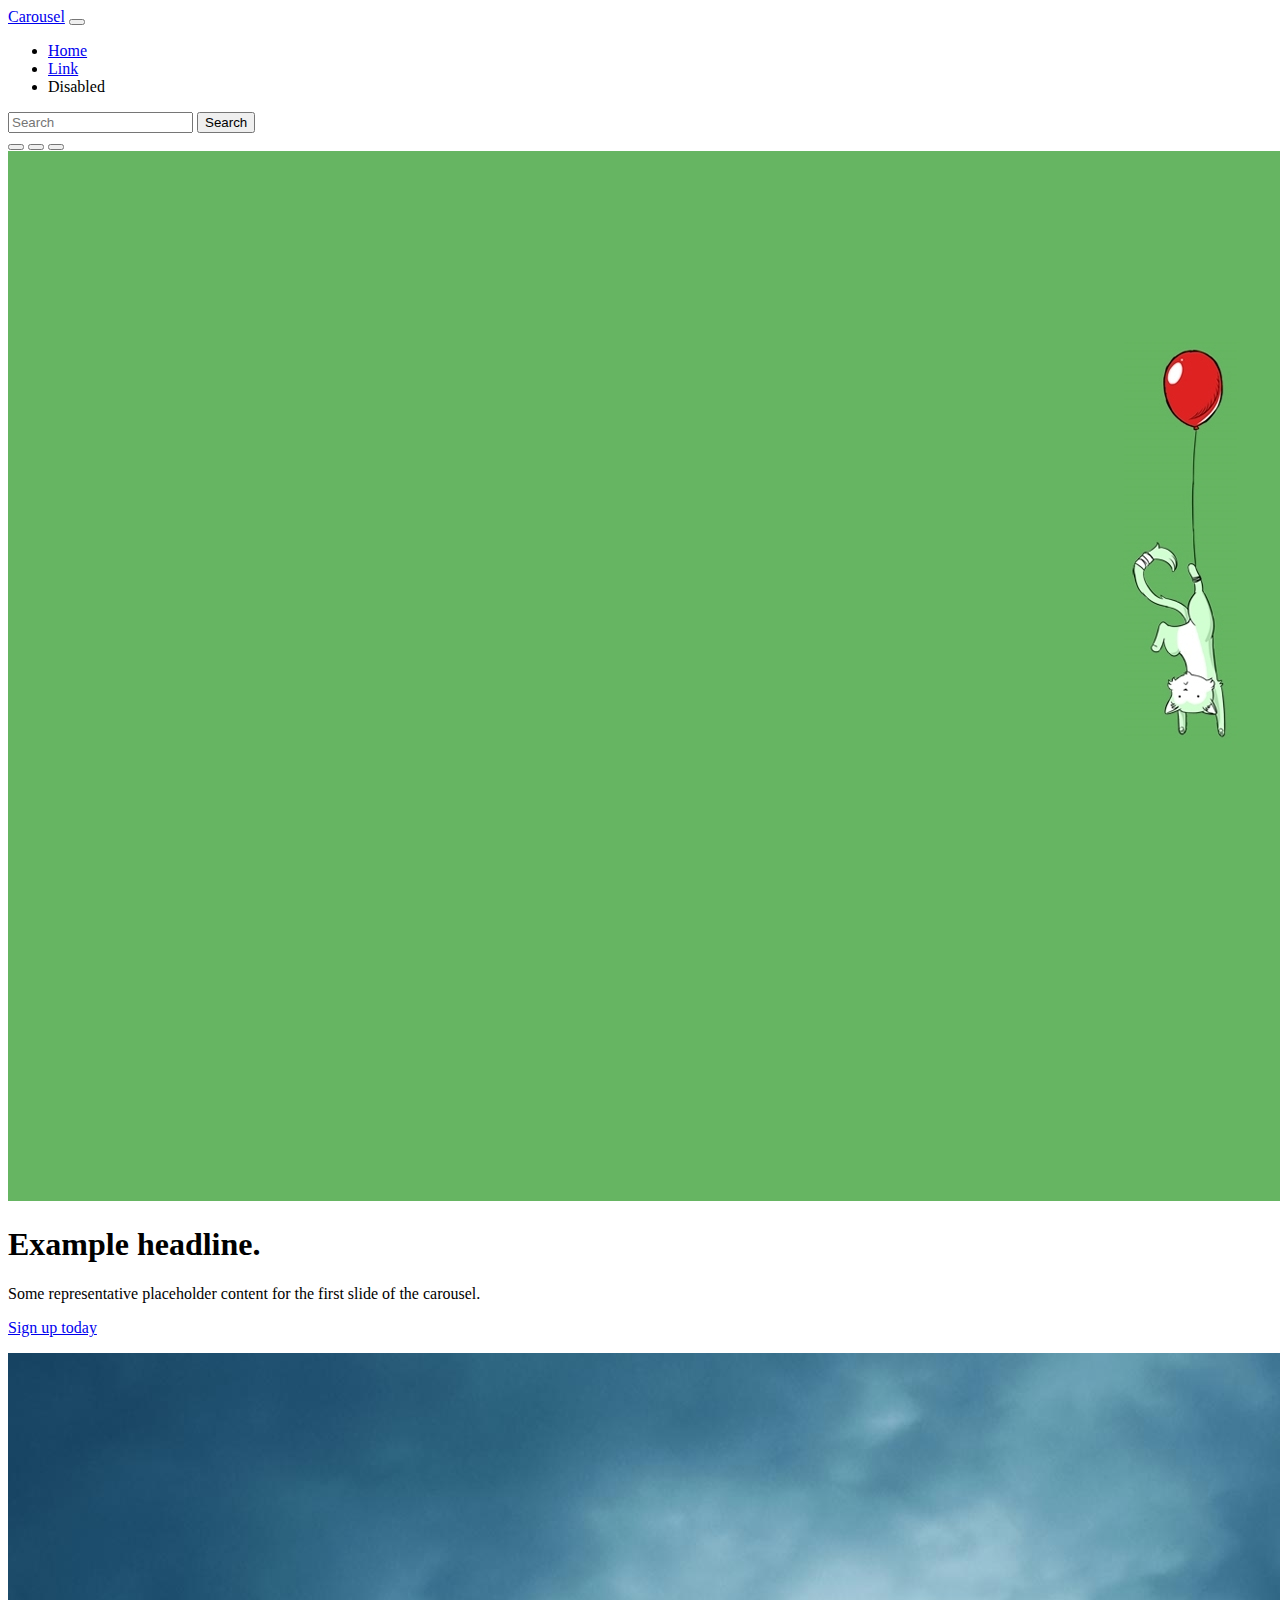
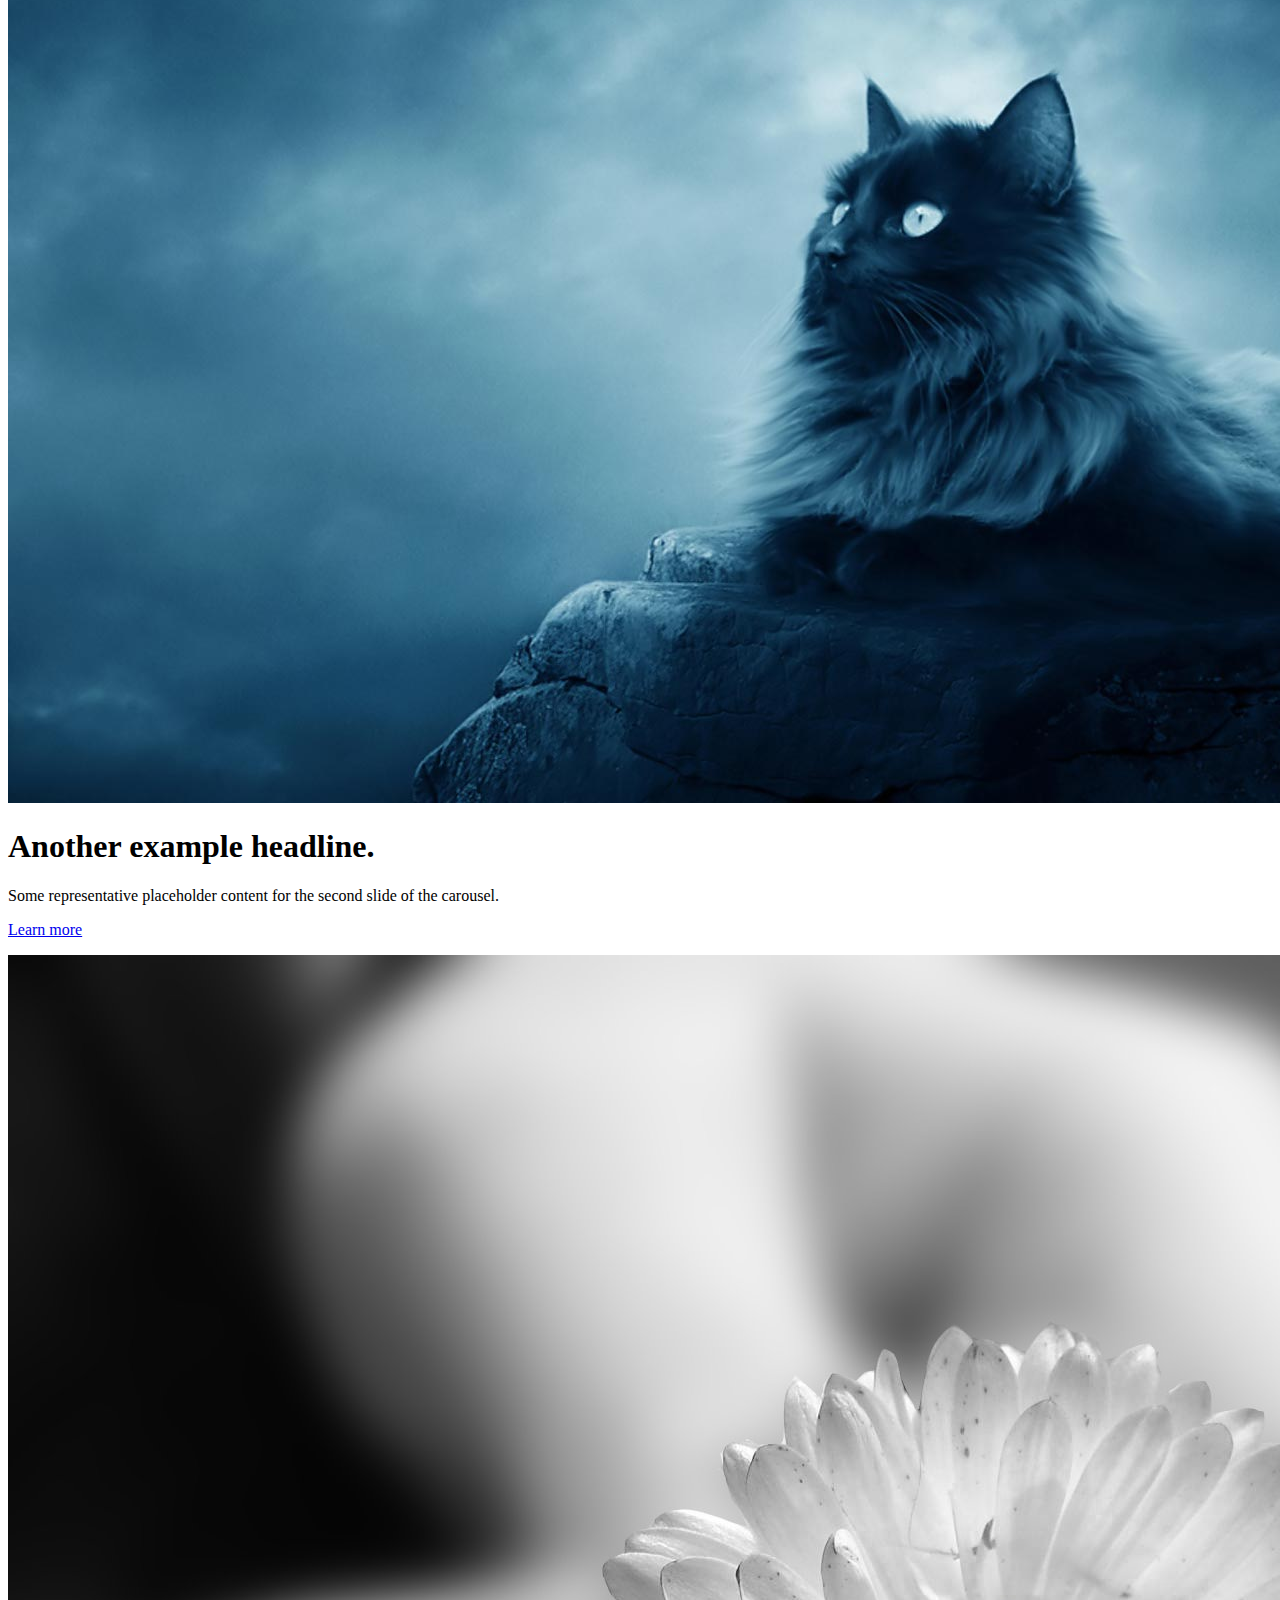
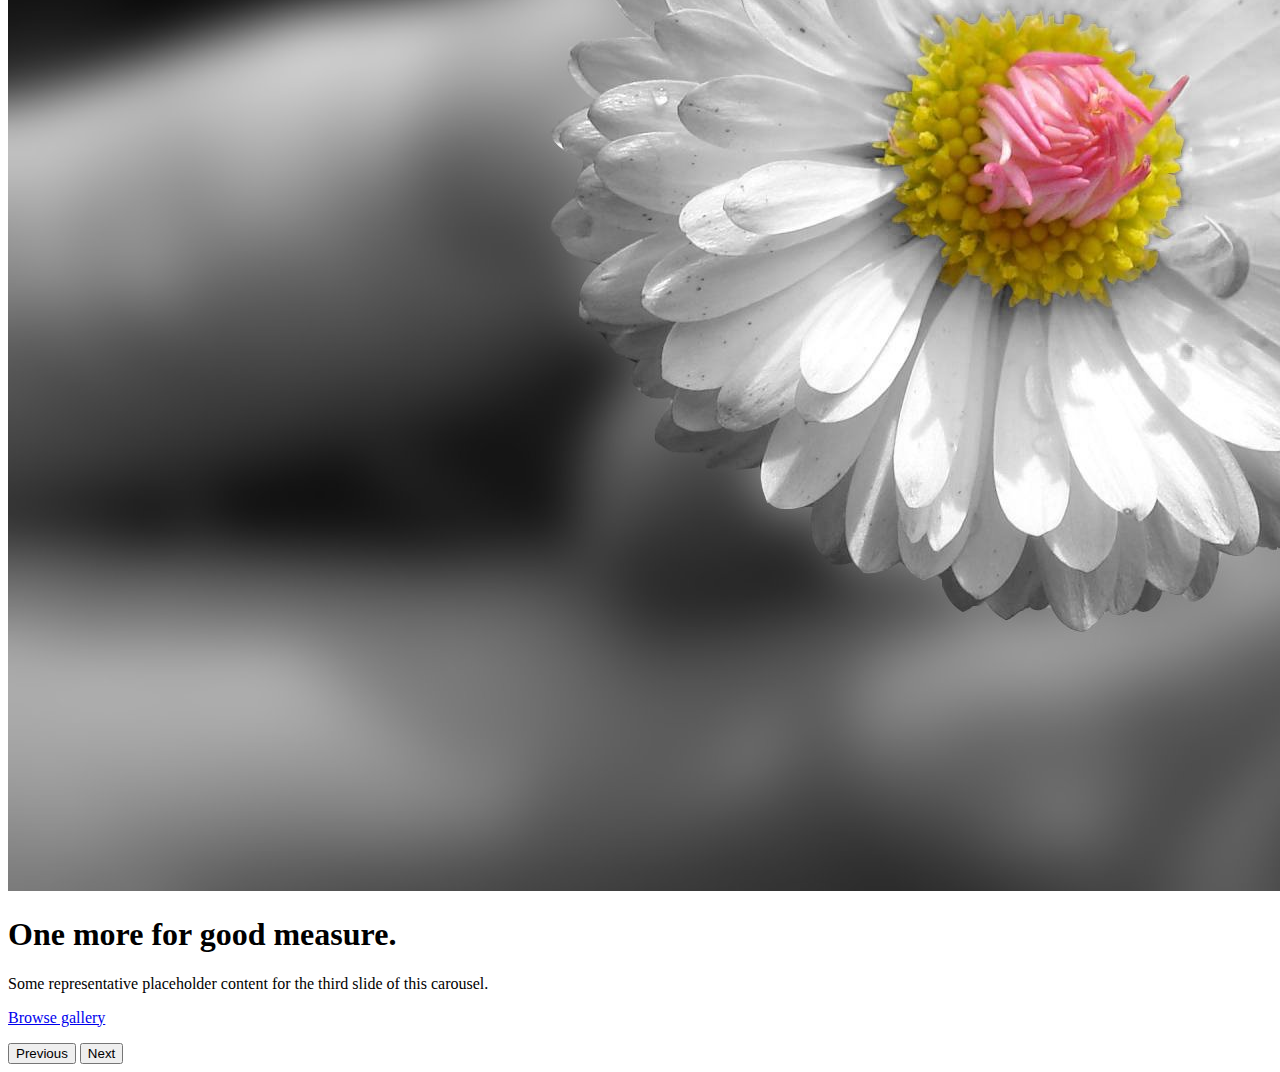
<file: lab17.1/index.html>
<!DOCTYPE html>
<html lang="en">
  <head>
    <meta charset="UTF-8" />
    <meta http-equiv="X-UA-Compatible" content="IE=edge" />
    <meta name="viewport" content="width=device-width, initial-scale=1.0" />
    <title>Carousel</title>
    <link
      href="https://cdn.jsdelivr.net/npm/bootstrap@5.2.0/dist/css/bootstrap.min.css"
      rel="stylesheet"
      integrity="sha384-gH2yIJqKdNHPEq0n4Mqa/HGKIhSkIHeL5AyhkYV8i59U5AR6csBvApHHNl/vI1Bx"
      crossorigin="anonymous"
    />
    <link rel="stylesheet" href="style.css" />
  </head>
  <body>
    <header>
      <nav class="navbar navbar-expand-lg navbar-dark bg-dark">
        <div class="container-fluid">
          <a class="navbar-brand" href="#">Carousel</a>
          <button
            class="navbar-toggler"
            type="button"
            data-bs-toggle="collapse"
            data-bs-target="#navbarSupportedContent"
            aria-controls="navbarSupportedContent"
            aria-expanded="false"
            aria-label="Toggle navigation"
          >
            <span class="navbar-toggler-icon"></span>
          </button>
          <div class="collapse navbar-collapse" id="navbarSupportedContent">
            <ul class="navbar-nav me-auto mb-2 mb-lg-0">
              <li class="nav-item">
                <a class="nav-link active" aria-current="page" href="#">Home</a>
              </li>
              <li class="nav-item">
                <a class="nav-link" href="#">Link</a>
              </li>
              <li class="nav-item">
                <a class="nav-link disabled">Disabled</a>
              </li>
            </ul>
            <form class="d-flex" role="search">
              <input
                class="form-control me-2"
                type="search"
                placeholder="Search"
                aria-label="Search"
              />
              <button class="btn btn-outline-success" type="submit">
                Search
              </button>
            </form>
          </div>
        </div>
      </nav>
    </header>

    <!-- start of carousel -->
    <div id="myCarousel" class="carousel slide" data-bs-ride="carousel">
      <div class="carousel-indicators">
        <button
          type="button"
          data-bs-target="#myCarousel"
          data-bs-slide-to="0"
          class="active"
          aria-current="true"
          aria-label="Slide 1"
        ></button>
        <button
          type="button"
          data-bs-target="#myCarousel"
          data-bs-slide-to="1"
          aria-label="Slide 2"
        ></button>
        <button
          type="button"
          data-bs-target="#myCarousel"
          data-bs-slide-to="2"
          aria-label="Slide 3"
        ></button>
      </div>
      <div class="carousel-inner">
        <div class="carousel-item active">
          <!-- <svg
            class="bd-placeholder-img"
            width="100%"
            height="100%"
            xmlns="http://www.w3.org/2000/svg"
            aria-hidden="true"
            preserveAspectRatio="xMidYMid slice"
            focusable="false"
          >
            <rect width="100%" height="100%" fill="#777" />
          </svg> -->
          <img src="./hinh-nen-dep-65.jpg" alt="" />
          <div class="container">
            <div class="carousel-caption text-start">
              <h1>Example headline.</h1>
              <p>
                Some representative placeholder content for the first slide of
                the carousel.
              </p>
              <p>
                <a class="btn btn-lg btn-primary" href="#">Sign up today</a>
              </p>
            </div>
          </div>
        </div>
        <div class="carousel-item bg-img2">
          <!-- <svg
            class="bd-placeholder-img"
            width="100%"
            height="100%"
            xmlns="http://www.w3.org/2000/svg"
            aria-hidden="true"
            preserveAspectRatio="xMidYMid slice"
            focusable="false"
          >
            <rect width="100%" height="100%" fill="#777" />
          </svg> -->
          <img src="./hinh-nen-dep-66.jpg" alt="" />
          <div class="container">
            <div class="carousel-caption">
              <h1>Another example headline.</h1>
              <p>
                Some representative placeholder content for the second slide of
                the carousel.
              </p>
              <p><a class="btn btn-lg btn-primary" href="#">Learn more</a></p>
            </div>
          </div>
        </div>
        <div class="carousel-item bg-img3">
          <!-- <svg
            class="bd-placeholder-img"
            width="100%"
            height="100%"
            xmlns="http://www.w3.org/2000/svg"
            aria-hidden="true"
            preserveAspectRatio="xMidYMid slice"
            focusable="false"
          >
            <rect width="100%" height="100%" fill="#777" />
          </svg> -->
          <img src="./hinh-nen-dep-69.jpg" alt="" />
          <div class="container">
            <div class="carousel-caption text-end">
              <h1>One more for good measure.</h1>
              <p>
                Some representative placeholder content for the third slide of
                this carousel.
              </p>
              <p>
                <a class="btn btn-lg btn-primary" href="#">Browse gallery</a>
              </p>
            </div>
          </div>
        </div>
      </div>
      <button
        class="carousel-control-prev"
        type="button"
        data-bs-target="#myCarousel"
        data-bs-slide="prev"
      >
        <span class="carousel-control-prev-icon" aria-hidden="true"></span>
        <span class="visually-hidden">Previous</span>
      </button>
      <button
        class="carousel-control-next"
        type="button"
        data-bs-target="#myCarousel"
        data-bs-slide="next"
      >
        <span class="carousel-control-next-icon" aria-hidden="true"></span>
        <span class="visually-hidden">Next</span>
      </button>
    </div>
    <!-- end of carousel -->

    <script
      src="https://cdn.jsdelivr.net/npm/bootstrap@5.2.0/dist/js/bootstrap.bundle.min.js"
      integrity="sha384-A3rJD856KowSb7dwlZdYEkO39Gagi7vIsF0jrRAoQmDKKtQBHUuLZ9AsSv4jD4Xa"
      crossorigin="anonymous"
    ></script>
  </body>
</html>
</file>
<file: lab17.1/style.css>
/* .bg-img1 {
  background-color: #000;
  background-size: cover;
  background-image: url(hinh-nen-dep-65.jpg);
}

.bg-img2 {
  background-color: #000;
  background-size: cover;
  background-image: url(hinh-nen-dep-66.jpg);
}

.bg-img3 {
  background-color: #000;
  background-size: cover;
  background-image: url(hinh-nen-dep-69.jpg);
} */
</file>
